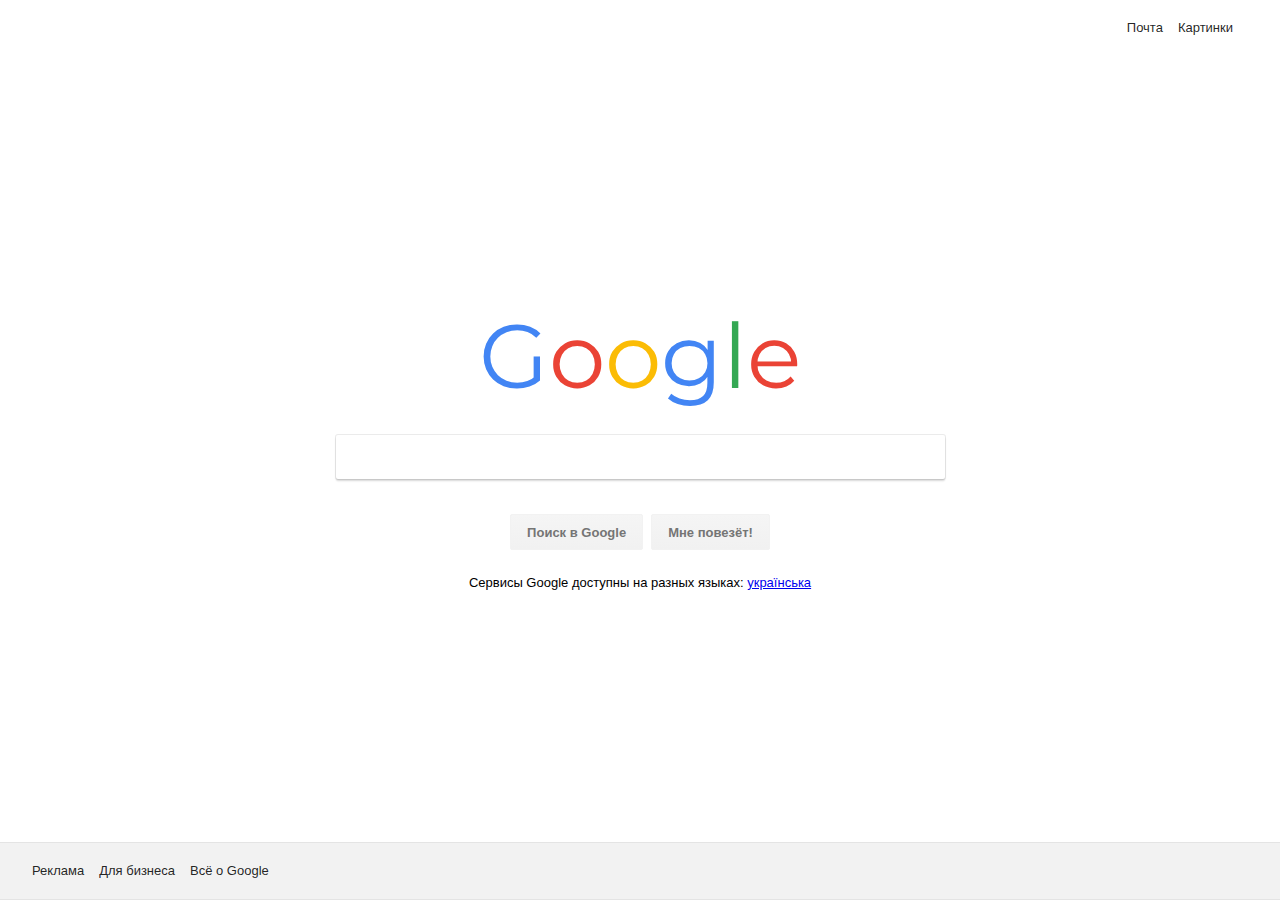
<file: builds/google-js.html>
<!doctype html>
<html class="no-js" lang="ru">

    <head>
        <meta charset="utf-8">
        <meta http-equiv="x-ua-compatible" content="ie=edge">
        <title>Google</title>
        <meta content="" name="description">
        <meta content="" name="keywords">
        <meta name="viewport" content="width=device-width, initial-scale=1">

        <meta content="telephone=no" name="format-detection">
        <!-- This make sence for mobile browsers. It means, that content has been optimized for mobile browsers -->
        <meta name="HandheldFriendly" content="true">
        <link href="https://fonts.googleapis.com/css?family=Montserrat:700" rel="stylesheet">


        <!--[if (gt IE 9)|!(IE)]><!-->
        <link href="static/css/main.min.css" rel="stylesheet" type="text/css">
        <!--<![endif]-->


        <link rel="icon" type="image/x-icon" href="favicon.ico">
        <script>
            (function(H){H.className=H.className.replace(/\bno-js\b/,'js')})(document.documentElement)
        </script>

    </head>

    <body>

        <div id="root" style="height: 100%;"></div>

        <script src="static/js/main.min.js"></script>
    </body>

</html>
</file>
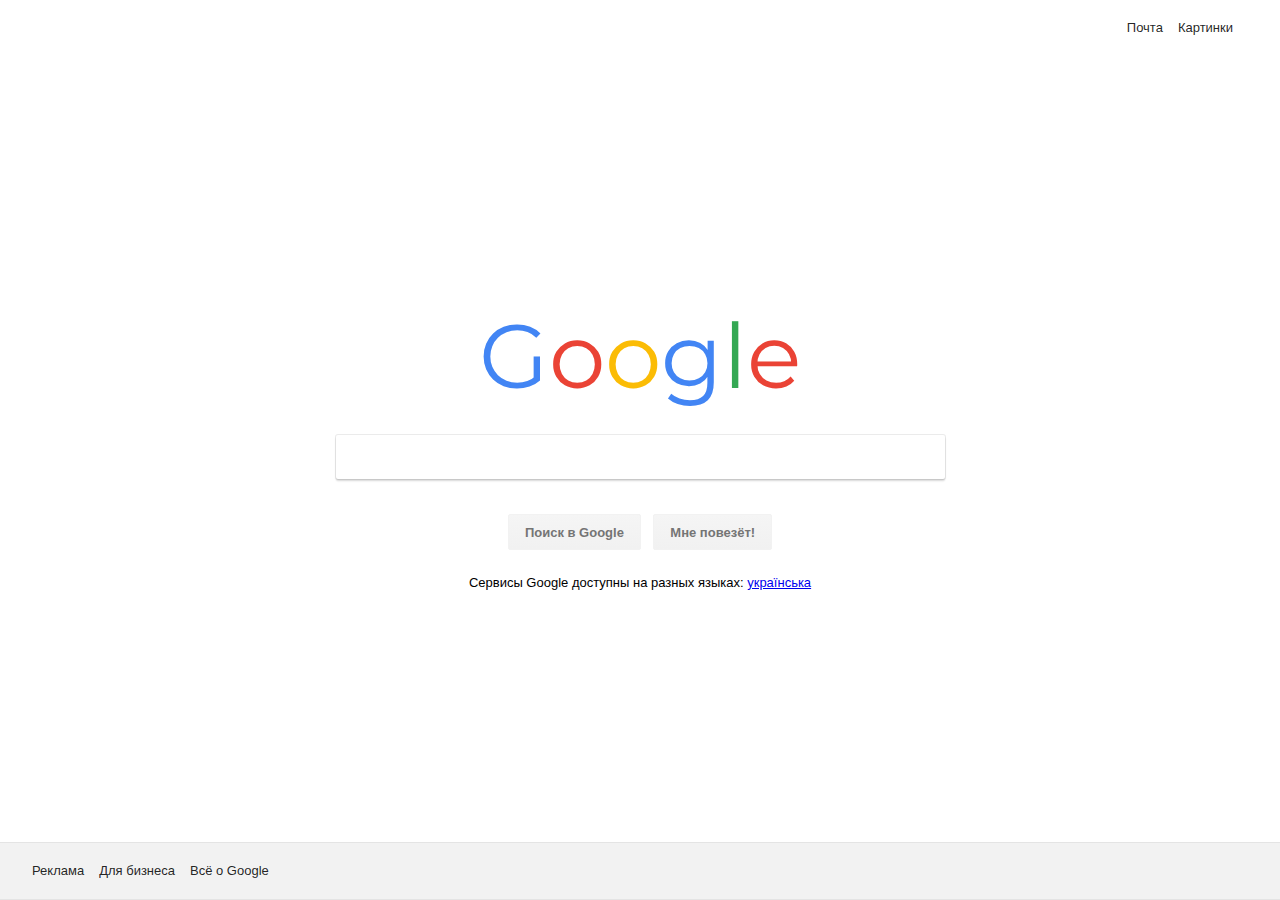
<file: builds/google.html>
<!doctype html>
<html class="no-js" lang="ru">

    <head>
        <meta charset="utf-8">
        <meta http-equiv="x-ua-compatible" content="ie=edge">
        <title>Google</title>
        <meta content="" name="description">
        <meta content="" name="keywords">
        <meta name="viewport" content="width=device-width, initial-scale=1">

        <meta content="telephone=no" name="format-detection">
        <!-- This make sence for mobile browsers. It means, that content has been optimized for mobile browsers -->
        <meta name="HandheldFriendly" content="true">
        <link href="https://fonts.googleapis.com/css?family=Montserrat:700" rel="stylesheet">


        <!--[if (gt IE 9)|!(IE)]><!-->
        <link href="static/css/main.min.css" rel="stylesheet" type="text/css">
        <!--<![endif]-->


        <link rel="icon" type="image/x-icon" href="favicon.ico">
        <script>
            (function(H){H.className=H.className.replace(/\bno-js\b/,'js')})(document.documentElement)
        </script>

    </head>

    <body>

        <div class="google-page">
            <div class="google-header">
                <ul class="links">
                    <li><a href="#">Почта</a>
                    </li>
                    <li><a href="#">Картинки</a>
                    </li>
                </ul>
            </div>
            <div class="google-body">
                <div class="google-body-logo">
                    <span>G</span>
                    <span>o</span>
                    <span>o</span>
                    <span>g</span>
                    <span>l</span>
                    <span>e</span>
                </div>
                <div class="google-body-input">
                    <input type="text">
                </div>
                <div class="google-body-buttons">
                    <button>Поиск в Google</button>
                    <button>Мне повезёт!</button>
                </div>
                <div class="google-body-info">
                    <span>Сервисы Google доступны на разных языках:</span>  <a href="https://google.com.ua">українська</a>
                </div>
            </div>
            <div class="google-footer">
                <ul class="links">
                    <li><a href="#">Реклама</a>
                    </li>
                    <li><a href="#">Для бизнеса</a>
                    </li>
                    <li><a href="#">Всё о Google</a>
                    </li>
                </ul>
            </div>
        </div>
    </body>

</html>
</file>
<file: builds/static/css/main.min.css>
/*! normalize.css v3.0.3 | MIT License | github.com/necolas/normalize.css */
html{-ms-text-size-adjust:100%;-webkit-text-size-adjust:100%}body{margin:0}article,aside,details,figcaption,figure,footer,header,main,menu,nav,section,summary{display:block}audio,canvas,progress,video{display:inline-block;vertical-align:baseline}audio:not([controls]){display:none;height:0}[hidden],template{display:none}a{background-color:transparent}a:active,a:hover{outline:0}abbr[title]{border-bottom:1px dotted}b,strong{font-weight:700}dfn{font-style:italic}mark{background:#ff0;color:#000}sub,sup{font-size:75%;line-height:0;position:relative;vertical-align:baseline}sup{top:-.5em}sub{bottom:-.25em}img{border:0}svg:not(:root){overflow:hidden}blockquote,figure{margin:0}hr{box-sizing:content-box;height:0}pre{overflow:auto}code,kbd,pre,samp{font-family:monospace,monospace;font-size:1em}button,input,optgroup,select,textarea{color:inherit;font:inherit;margin:0}fieldset{margin:0;padding:0;border:0;outline:0;font-size:100%;vertical-align:baseline;background:0 0}button{overflow:visible}button,select{text-transform:none}button,html input[type=button],input[type=reset],input[type=submit]{-webkit-appearance:button;cursor:pointer}button[disabled],html input[disabled]{cursor:default}button::-moz-focus-inner,input::-moz-focus-inner{border:0;padding:0}input{line-height:normal}input[type=checkbox],input[type=radio]{box-sizing:border-box;padding:0}input[type=number]::-webkit-inner-spin-button,input[type=number]::-webkit-outer-spin-button{height:auto}input[type=search]{-webkit-appearance:textfield;box-sizing:content-box}input[type=search]::-webkit-search-cancel-button,input[type=search]::-webkit-search-decoration{-webkit-appearance:none}legend{border:0}textarea{overflow:auto}optgroup{font-weight:700}table{border-collapse:collapse;border-spacing:0}legend,td,th{padding:0}body,html{font-family:arial,sans-serif}.page__wrapper{min-height:100%;margin-bottom:-50px}* html .page__wrapper,body,html{height:100%}.page__buffer{height:50px}.google-page{-webkit-box-orient:vertical;-webkit-box-direction:normal;-ms-flex-direction:column;flex-direction:column;-webkit-box-pack:justify;-ms-flex-pack:justify;justify-content:space-between;min-height:100%;min-width:980px}.google-body,.google-header,.google-page{display:-webkit-box;display:-ms-flexbox;display:flex}.google-header{padding:1rem 2rem;-webkit-box-pack:end;-ms-flex-pack:end;justify-content:flex-end}.google-body{-webkit-box-flex:1;-ms-flex-positive:1;flex-grow:1;-webkit-box-orient:vertical;-webkit-box-direction:normal;-ms-flex-direction:column;flex-direction:column;-webkit-box-pack:center;-ms-flex-pack:center;justify-content:center;-webkit-box-align:center;-ms-flex-align:center;align-items:center}.google-body-logo{font-family:'Montserrat',sans-serif;font-size:0;margin-bottom:1.5rem}.google-body-logo span{font-size:90px}.google-body-logo span:first-child,.google-body-logo span:nth-child(4){color:#4285f4}.google-body-logo span:nth-child(2),.google-body-logo span:nth-child(6){color:#ea4335}.google-body-logo span:nth-child(3){color:#fbbc05}.google-body-logo span:nth-child(5){color:#34a853}.google-body-input{background-color:#fff;border-radius:2px;box-shadow:0 2px 2px 0 rgba(0,0,0,.16),0 0 0 1px rgba(0,0,0,.08);-webkit-transition:box-shadow 200ms cubic-bezier(.4,0,.2,1);transition:box-shadow 200ms cubic-bezier(.4,0,.2,1);padding:4px 9px 4px 16px;margin-bottom:1.5rem;width:584px;position:relative}.google-body-input:hover{box-shadow:0 3px 8px 0 rgba(0,0,0,.2),0 0 0 1px rgba(0,0,0,.08)}.google-body-input input{height:34px;width:463px;line-height:34px;border:none}.google-body-input input:focus{outline:none}.google-body-buttons{margin-bottom:.5rem}.google-body-buttons button{background-image:-webkit-linear-gradient(#f5f5f5,#f1f1f1);background-image:linear-gradient(#f5f5f5,#f1f1f1);-webkit-user-select:none;background-color:#f2f2f2;border:1px solid #f2f2f2;border-radius:2px;color:#757575;cursor:default;font-size:13px;font-weight:700;margin:11px 4px;min-width:54px;padding:0 16px;text-align:center;height:36px;line-height:27px}.google-body-buttons button:hover{background-image:-webkit-linear-gradient(#f8f8f8,#f1f1f1);background-image:linear-gradient(#f8f8f8,#f1f1f1);background-color:#f8f8f8;border:1px solid #c6c6c6;box-shadow:0 1px 1px rgba(0,0,0,.1);color:#222}.google-body-info,.links li{font-size:small;line-height:28px}.google-footer{background:#f2f2f2;border-top:1px solid #e4e4e4;border-bottom:1px solid #e4e4e4;padding:1rem 2rem}.links{list-style-type:none;margin:0;padding:0;display:-webkit-box;display:-ms-flexbox;display:flex}.links li{line-height:24px;margin-right:15px}.links li a{color:rgba(0,0,0,.87);text-decoration:none}.links li a:hover{opacity:.85;text-decoration:underline}
</file>
